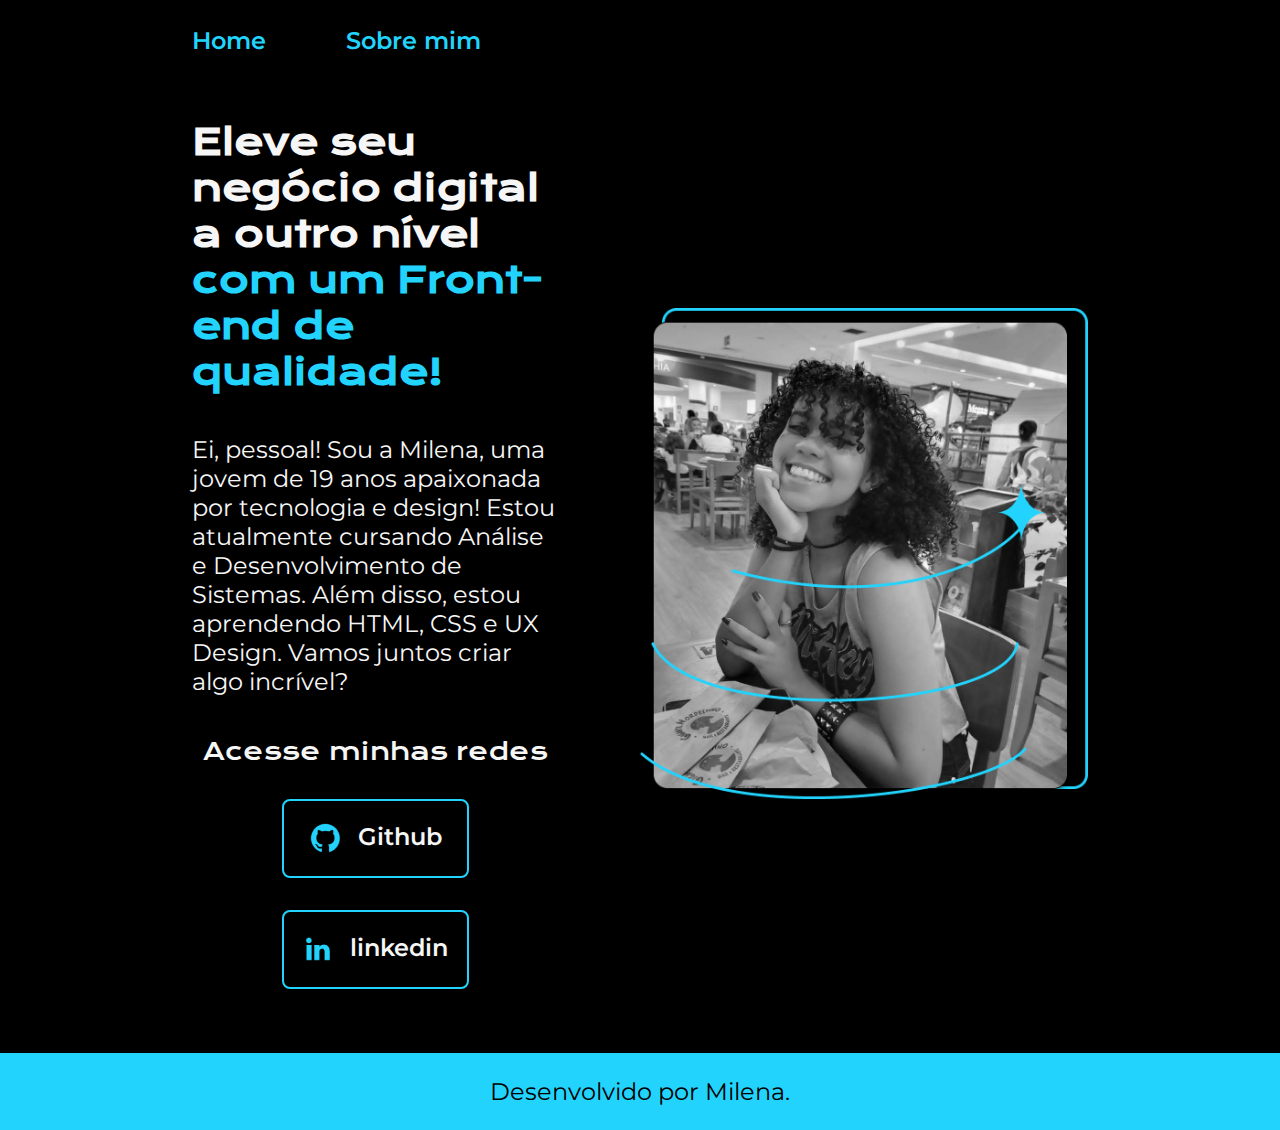
<file: portfolio/index.html>
<!DOCTYPE html>
<html lang="pt-br">

<head>
    <meta charset="UTF-8">
    <meta http-equiv="X-UA-Compatible" content="IE=edge">
    <meta name="viewport" content="width=device-width, initial-scale=1.0">
    <title>Portifolio</title>
    <link rel="stylesheet" href="./styles/style.css">
</head>

<body>
    <header class="cabecalho">
        <nav class="cabecalho__menu">
            <a class="cabecalho__menu__link" href="index.html">Home</a>
            <a class="cabecalho__menu__link" href="about.html">Sobre mim</a>
        </nav>
    </header>
    <main class="apresentacao">
        <section class="apresentacao__conteudo">
            <h1 class="apresentacao__conteudo__titulo">Eleve seu negócio digital a outro nível<strong
                    class="titulo-destaque"> com um Front-end de qualidade!
                </strong></h1>
            <p class="apresentacao__conteudo__texto"> Ei, pessoal! Sou a Milena, uma jovem de 19 anos apaixonada por
                tecnologia e design! Estou atualmente cursando Análise e Desenvolvimento de Sistemas. Além disso, estou
                aprendendo HTML, CSS e UX Design. Vamos juntos criar algo incrível? </p>
            <div class="apresentacao__links">
                <h2 class="apresentacao__links__subtitulo">Acesse minhas redes</h2>
                <a class="apresentacao__links__navegacao" href="https://github.com/devmimixx">
                    <img src="./assets/Logo Github.png">
                    Github
                </a>
                <a class="apresentacao__links__navegacao" href="https://www.linkedin.com/in/milena-silva-150734241/">
                    <img src="./assets/Logo linkedin.png">
                    linkedin
                </a>

            </div>
        </section>
        <img class="apresentacao__imagem" src="./assets/Imagem (2).png" alt="Foto milena">
    </main>
    <footer class="rodape">
        <p>Desenvolvido por Milena.</p>
    </footer>
</body>

</html>
</file>
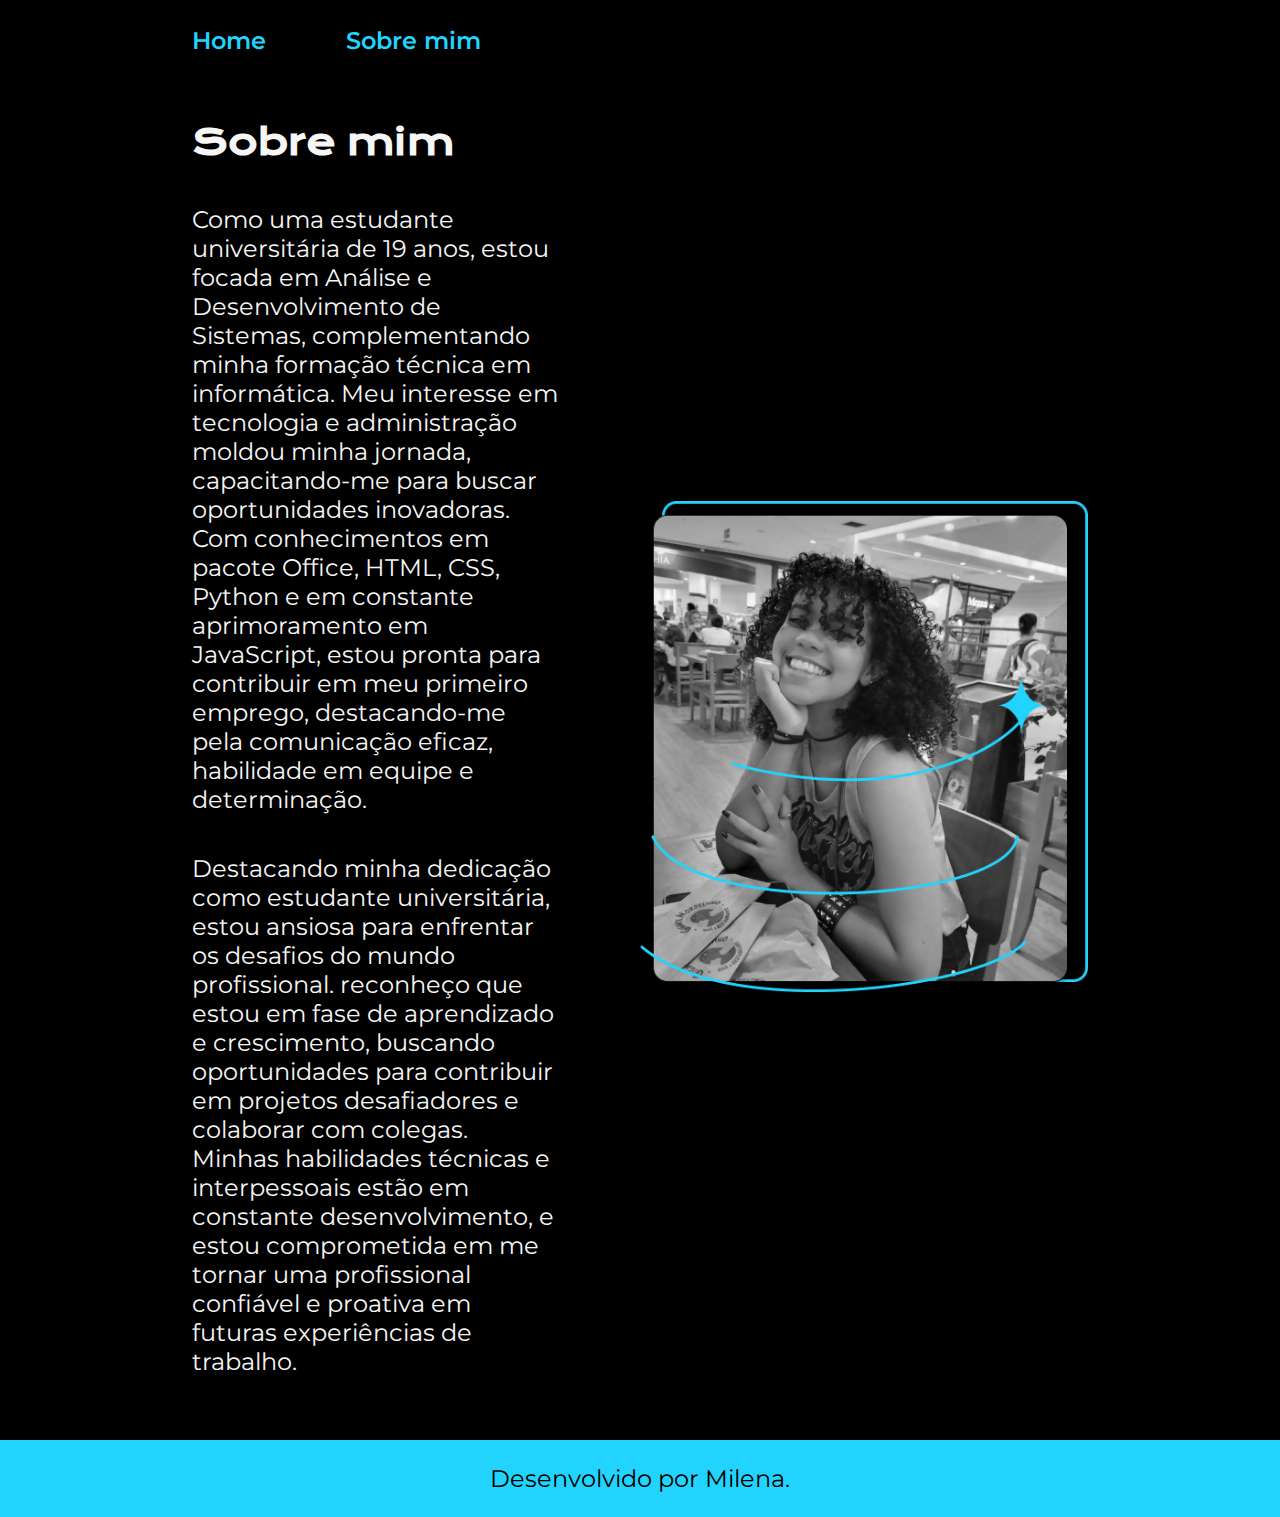
<file: portfolio/about.html>
<!DOCTYPE html>
<html lang="pt-br">

<head>
    <meta charset="UTF-8">
    <meta http-equiv="X-UA-Compatible" content="IE=edge">
    <meta name="viewport" content="width=device-width, initial-scale=1.0">
    <title>Sobre mim</title>
    <link rel="stylesheet" href="./styles/style.css">
</head>

<body>
    <header class="cabecalho">
        <nav class="cabecalho__menu">
            <a class="cabecalho__menu__link" href="index.html">Home</a>
            <a class="cabecalho__menu__link" href="about.html">Sobre mim</a>
        </nav>
    </header>

    <main class="apresentacao">
        <section class="apresentacao__conteudo">
            <h1 class="apresentacao__conteudo__titulo">Sobre mim</h1>
            <p class="apresentacao__conteudo__texto">
                Como uma estudante universitária de 19 anos, estou focada em Análise e Desenvolvimento de Sistemas,
                complementando minha formação técnica em informática. Meu interesse em tecnologia e administração moldou
                minha jornada, capacitando-me para buscar oportunidades inovadoras. Com conhecimentos em pacote Office,
                HTML, CSS, Python e em constante aprimoramento em JavaScript, estou pronta para contribuir em meu
                primeiro emprego, destacando-me pela comunicação eficaz, habilidade em equipe e determinação.
            </p>
            <p class="apresentacao__conteudo__texto">
                Destacando minha dedicação como estudante universitária, estou ansiosa para enfrentar os desafios do
                mundo profissional. reconheço que estou em fase de aprendizado e crescimento, buscando oportunidades
                para contribuir em projetos desafiadores e colaborar com colegas. Minhas habilidades técnicas e
                interpessoais estão em constante desenvolvimento, e estou comprometida em me tornar uma profissional
                confiável e proativa em futuras experiências de trabalho.</p>
        </section>
        <img class="apresentacao__imagem" src="./assets/Imagem (2).png" alt="Foto Milena">
    </main>

    <footer class="rodape">
        <p>Desenvolvido por Milena.</p>
    </footer>
</body>

</html>
</file>
<file: portfolio/styles/style.css>
@import url('https://fonts.googleapis.com/css2?family=Krona+One&family=Montserrat:wght@400;600&display=swap');

:root {
    --cor-primaria: #000000;
    --cor-secundaria: #F6F6F6;
    --cor-terciaria: #22D4FD;
    --cor-hover: #272727;

    --fonte-primaria: 'Krona One', sans-serif;
    --fonte-secundaria: 'Montserrat', sans-serif;
}

* {
    margin: 0;
    padding: 0;
}

body {
    box-sizing: border-box;
    background-color: var(--cor-primaria);
    color: var(--cor-secundaria);
}

.cabecalho {
    padding: 2% 0% 0% 15%;
}

.cabecalho__menu {
    display: flex;
    gap: 80px;
}

.cabecalho__menu__link {
    font-family: var(--fonte-secundaria);
    font-size: 24px;
    font-weight: 600;
    color: var(--cor-terciaria);
    text-decoration: none;
}

.apresentacao {
    padding: 5% 15%;
    display: flex;
    align-items: center;
    justify-content: space-between;
    gap: 82px
}

.apresentacao__conteudo {
    width: 50%;
    display: flex;
    flex-direction: column;
    gap: 40px;
}

.apresentacao__conteudo__titulo {
    font-size: 36px;
    font-family: var(--fonte-primaria);
}

.titulo-destaque {
    color: var(--cor-terciaria);
}

.apresentacao__conteudo__texto {
    font-size: 24px;
    font-family: var(--fonte-secundaria);
}

.apresentacao__links {
    display: flex;
    flex-direction: column;
    justify-content: space-between;
    align-items: center;
    gap: 32px;
}

.apresentacao__links__subtitulo {
    font-family: var(--fonte-primaria);
    font-weight: 400;
    font-size: 24px;
}

.apresentacao__links__navegacao {
    display: flex;
    justify-content: center;
    gap: 16px;
    border: 2px solid var(--cor-terciaria);
    width: 50%;
    text-align: center;
    border-radius: 8px;
    font-size: 24px;
    font-weight: 600;
    padding: 21.5px 0;
    text-decoration: none;
    color: var(--cor-secundaria);
    font-family: var(--fonte-secundaria);
}

.apresentacao__links__navegacao:hover {
    background-color: var(--cor-hover);
}

.apresentacao__imagem {
    width: 50%
}

.rodape {
    color: var(--cor-primaria);
    background-color: var(--cor-terciaria);
    padding: 24px;
    text-align: center;
    font-family: var(--fonte-secundaria);
    font-size: 24px;
    font-weight: 400;
}

@media (max-width: 1200px) {
    .cabecalho {
        padding: 10%
    }

    .cabecalho__menu {
        justify-content: center;
    }

    .apresentacao {
        flex-direction: column-reverse;
        padding: 5%;
    }

    .apresentacao__conteudo {
        width: auto;
    }
}
</file>
